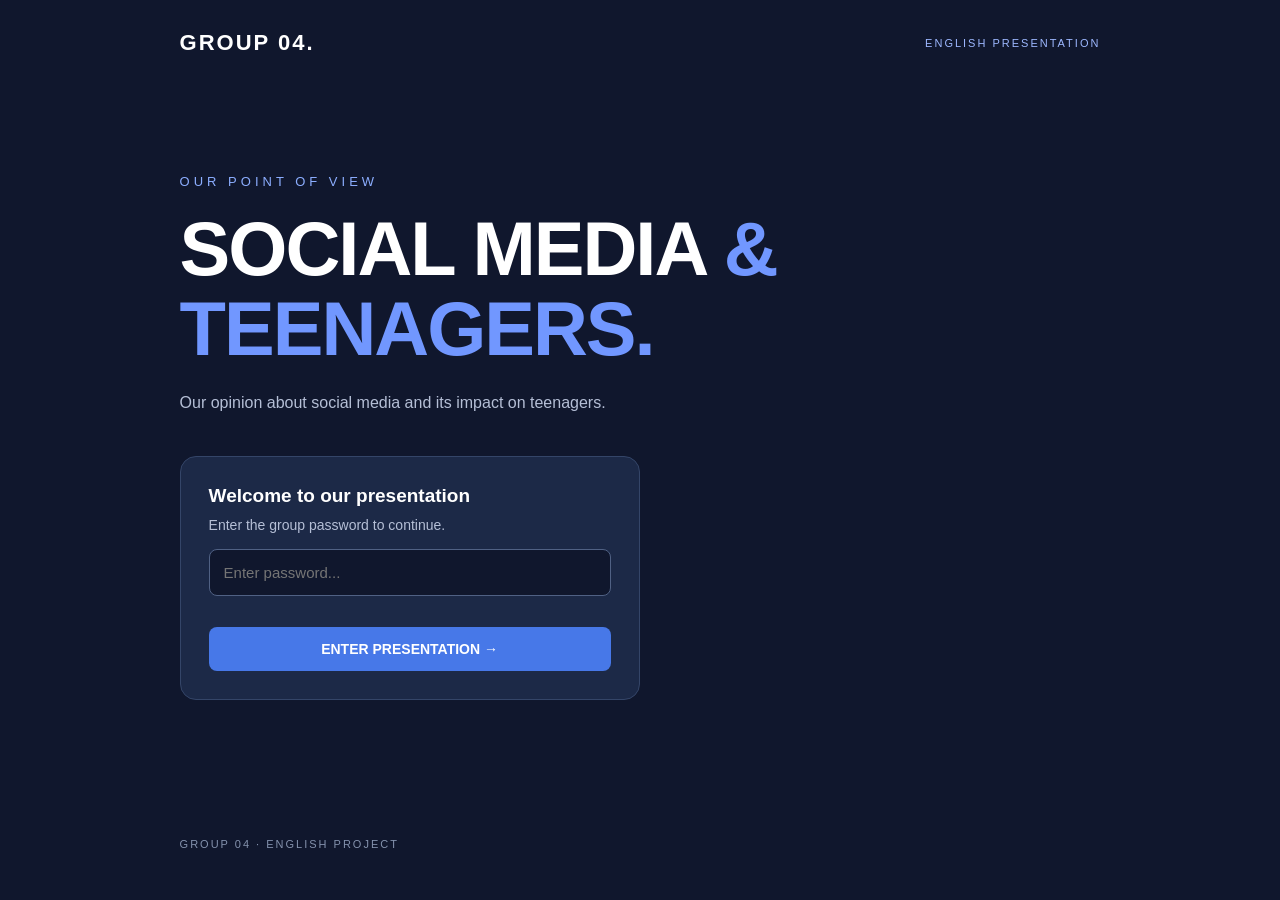
<file: index.html>
<!DOCTYPE html>
<html lang="en">
<head>
  <meta charset="UTF-8">
  <meta name="viewport" content="width=device-width, initial-scale=1.0">
  <title>Group 4 - Social Media</title>
  <link rel="stylesheet" href="style.css">
</head>

<body>
  <main class="container">
    <header>
      <p class="brand">GROUP 04.</p>
      <span class="tag">ENGLISH PRESENTATION</span>
    </header>

    <section class="hero">
      <p class="subtitle">OUR POINT OF VIEW</p>

      <h1>
        SOCIAL MEDIA
        <span>& TEENAGERS.</span>
      </h1>

      <p class="description">
        Our opinion about social media
        and its impact on teenagers.
      </p>

      <div class="login-box">
        <h2>Welcome to our presentation</h2>
        <p>Enter the group password to continue.</p>

        <input
          type="password"
          id="data"
          placeholder="Enter password..."
        >

        <p id="nama"></p>

        <button onclick="login()" class="login">
          ENTER PRESENTATION →
        </button>
      </div>
    </section>

    <footer>
      GROUP 04 · ENGLISH PROJECT
    </footer>
  </main>

  <script src="script.js"></script>
</body>
</html>
</file>
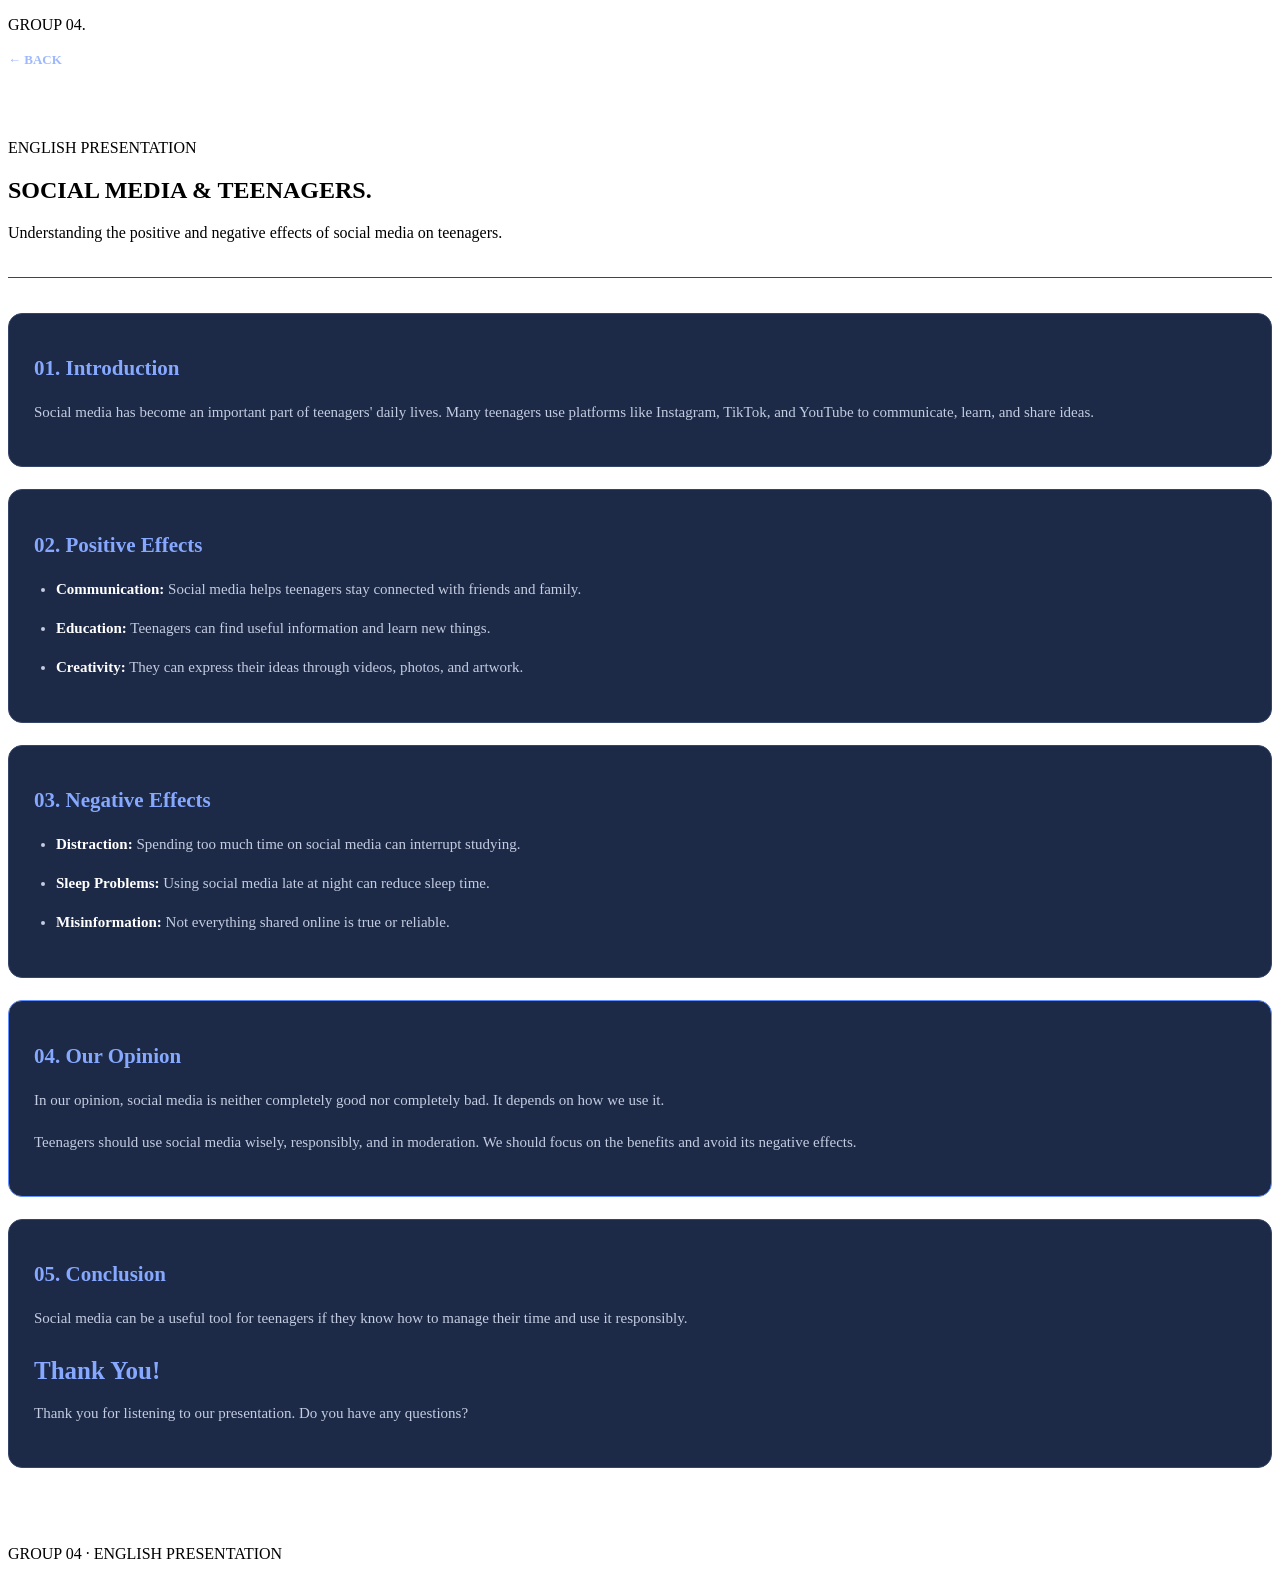
<file: utama.html>
<!DOCTYPE html>
<html lang="en">

<head>
  <meta charset="UTF-8">
  <meta name="viewport" content="width=device-width, initial-scale=1.0">
  <title>Social Media & Teenagers</title>
  <link rel="stylesheet" href="style2.css">
</head>

<body>

  <main class="container">

    <header>
      <p class="brand">GROUP 04.</p>
      <a href="index.html" class="back">← BACK</a>
    </header>

    <section class="presentation">

      <p class="subtitle">ENGLISH PRESENTATION</p>

      <h1>
        SOCIAL MEDIA
        <span>& TEENAGERS.</span>
      </h1>

      <p class="description">
        Understanding the positive and negative
        effects of social media on teenagers.
      </p>

      <hr>

      <section class="content">
        <h2>01. Introduction</h2>

        <p>
          Social media has become an important
          part of teenagers' daily lives.
          Many teenagers use platforms like
          Instagram, TikTok, and YouTube
          to communicate, learn, and share ideas.
        </p>
      </section>

      <section class="content">
        <h2>02. Positive Effects</h2>

        <ul>
          <li>
            <strong>Communication:</strong>
            Social media helps teenagers
            stay connected with friends and family.
          </li>

          <li>
            <strong>Education:</strong>
            Teenagers can find useful information
            and learn new things.
          </li>

          <li>
            <strong>Creativity:</strong>
            They can express their ideas
            through videos, photos, and artwork.
          </li>
        </ul>
      </section>

      <section class="content">
        <h2>03. Negative Effects</h2>

        <ul>
          <li>
            <strong>Distraction:</strong>
            Spending too much time on social media
            can interrupt studying.
          </li>

          <li>
            <strong>Sleep Problems:</strong>
            Using social media late at night
            can reduce sleep time.
          </li>

          <li>
            <strong>Misinformation:</strong>
            Not everything shared online
            is true or reliable.
          </li>
        </ul>
      </section>

      <section class="content opinion">
        <h2>04. Our Opinion</h2>

        <p>
          In our opinion, social media is
          neither completely good nor completely bad.
          It depends on how we use it.
        </p>

        <p>
          Teenagers should use social media
          wisely, responsibly, and in moderation.
          We should focus on the benefits
          and avoid its negative effects.
        </p>
      </section>

      <section class="content">
        <h2>05. Conclusion</h2>

        <p>
          Social media can be a useful tool
          for teenagers if they know how
          to manage their time and use it
          responsibly.
        </p>

        <h3>Thank You!</h3>

        <p>
          Thank you for listening to our presentation.
          Do you have any questions?
        </p>
      </section>

    </section>

    <footer>
      GROUP 04 · ENGLISH PRESENTATION
    </footer>

  </main>

</body>
</html>
</file>
<file: style.css>
/* RESET */
* {
  margin: 0;
  padding: 0;
  box-sizing: border-box;
}

/* HALAMAN UTAMA */
body {
  font-family: Arial, sans-serif;
  background: #10172d;
  color: white;
  min-height: 100vh;
}

/* CONTAINER */
.container {
  width: 100%;
  max-width: 1100px;
  min-height: 100vh;
  margin: auto;
  padding: 30px 7%;
  display: flex;
  flex-direction: column;
}

/* HEADER */
header {
  display: flex;
  justify-content: space-between;
  align-items: center;
}

.brand {
  font-size: 22px;
  font-weight: bold;
  letter-spacing: 2px;
}

.tag {
  color: #9db8ff;
  font-size: 11px;
  letter-spacing: 2px;
}

/* HERO */
.hero {
  margin: auto 0;
  padding: 65px 0;
}

.subtitle {
  color: #8caeff;
  font-size: 13px;
  letter-spacing: 4px;
  margin-bottom: 20px;
}

h1 {
  font-size: clamp(40px, 8vw, 76px);
  line-height: 1.05;
  letter-spacing: -2px;
}

h1 span {
  color: #7197ff;
}

.description {
  color: #b5bfd6;
  line-height: 1.7;
  margin-top: 20px;
  max-width: 450px;
}

/* LOGIN BOX */
.login-box {
  margin-top: 40px;
  padding: 28px;
  max-width: 460px;
  background: #1c2947;
  border: 1px solid #344568;
  border-radius: 16px;
}

.login-box h2 {
  font-size: 19px;
  margin-bottom: 10px;
}

.login-box p {
  color: #b5bfd6;
  font-size: 14px;
  margin-bottom: 16px;
}

input {
  width: 100%;
  padding: 14px;
  border: 1px solid #506184;
  border-radius: 8px;
  background: #10172d;
  color: white;
  font-size: 15px;
  outline: none;
}

input:focus {
  border-color: #7197ff;
}

.login {
  width: 100%;
  margin-top: 15px;
  padding: 14px;
  border: none;
  border-radius: 8px;
  background: #4778e8;
  color: white;
  font-size: 14px;
  font-weight: bold;
  cursor: pointer;
}

.login:hover {
  background: #638fff;
}

#nama {
  margin-top: 12px;
  color: #ff9b9b;
}

/* FOOTER */
footer {
  padding: 20px 0;
  color: #8492ad;
  font-size: 11px;
  letter-spacing: 2px;
}

/* RESPONSIVE */
@media (max-width: 600px) {
  .container {
    padding: 25px 22px;
  }

  .tag {
    font-size: 9px;
  }

  .hero {
    padding: 45px 0;
  }

  .login-box {
    padding: 22px;
  }
}
</file>
<file: style2.css>
/* PRESENTATION PAGE */

.back {
  color: #9db8ff;
  text-decoration: none;
  font-size: 13px;
  font-weight: bold;
}

.back:hover {
  color: white;
}

.presentation {
  padding: 55px 0;
}

.presentation hr {
  border: 0;
  border-top: 1px solid #344568;
  margin: 35px 0;
}

.content {
  background: #1c2947;
  border: 1px solid #344568;
  border-radius: 14px;
  padding: 25px;
  margin-bottom: 22px;
}

.content h2 {
  color: #86a8ff;
  margin-bottom: 18px;
  font-size: 21px;
}

.content p,
.content li {
  color: #c3cce0;
  line-height: 1.8;
  font-size: 15px;
}

.content ul {
  padding-left: 22px;
}

.content li {
  margin-bottom: 12px;
}

.content strong {
  color: white;
}

.opinion {
  border-color: #638fff;
}

.content h3 {
  color: #86a8ff;
  margin-top: 25px;
  margin-bottom: 12px;
  font-size: 25px;
}

@media (max-width: 600px) {
  .presentation {
    padding: 35px 0;
  }

  .content {
    padding: 20px;
  }

  .content h2 {
    font-size: 19px;
  }
}
</file>
